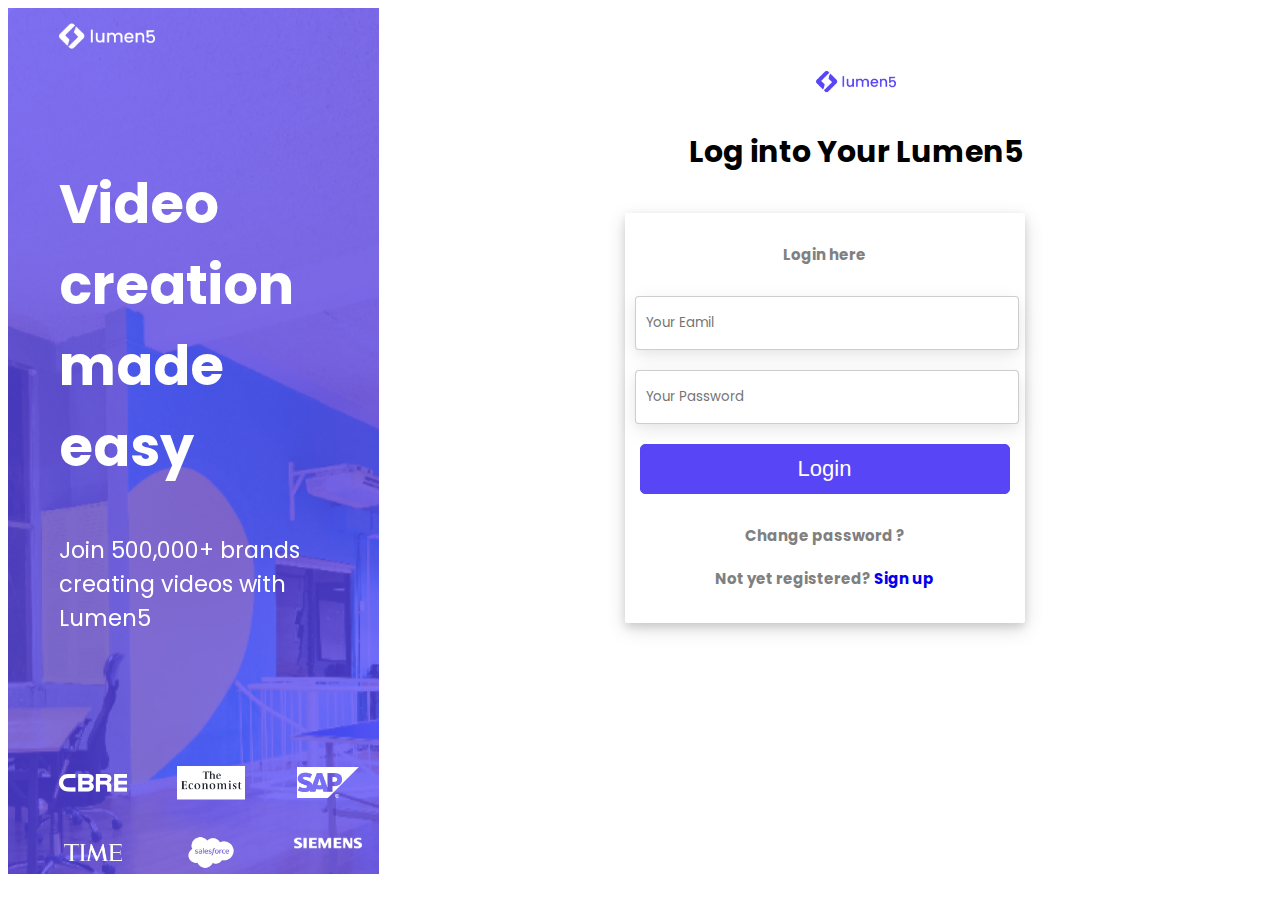
<file: login.html>
<!DOCTYPE html>
<html lang="en">

    <head>
        
        <meta charset="UTF-8">
        <meta http-equiv="X-UA-Compatible" content="IE=edge">
        <meta name="viewport" content="width=device-width, initial-scale=1.0">
        <title>Lumen5 | Video Content Marketing</title>



        <script type="text/javascript">
            function preventBack() { window.history.forward(); }
            setTimeout("preventBack()", 0);
            window.onunload = function () { null };
        </script>


        <link rel="preconnect" href="https://fonts.gstatic.com">
        <link href="https://fonts.googleapis.com/css2?family=Poppins:wght@300&display=swap" rel="stylesheet">
        <link rel="stylesheet" href="Css/signup.css">
        
        <link rel="stylesheet" href="Css/login.css">

    </head>

    <body>


        <div id="parent">


            
            <div id="one" class="bg-text">
                <div>
                    <img src="Images/white_logo.png" alt="Lumen Logo" id="brand_logo">
                </div>

                <h2 id="login_heading">Video creation made easy</h2>

                <p id="login_paragraph">Join 500,000+ brands creating videos with Lumen5</p>

                <div id="logo_branch">
                    <img src="Images/comp1.png" alt="Lumen Logo" id="first">
                    <img src="Images/comp2.png" alt="Lumen Logo" id="second">
                    <img src="Images/comp3.png" alt="Lumen Logo" id="third">
                    <img src="Images/comp4.png" alt="Lumen Logo" id="fourth">
                    <img src="Images/comp5.png" alt="Lumen Logo" id="fifth">
                    <img src="Images/comp6.png" alt="Lumen Logo" id="sixth">

                </div>
               
            </div>


            <div id="two" style="margin-top: 0em;">
                

                <div id = "MenuEnd"></div>

                <div id = "LogInMain" >
                    <div id = "LogInLogo">
                        <img src = "Images/Lumen_logo.png" style="width: 20%; height: auto">
                        <h1 id = "loginH1font">Log into Your Lumen5</h1>
                    </div>
            ​
                    <div id = "LoginHere">
                        <h4 id = "loginFont">Login here</h4>
                        <input type = "email" placeholder="Your Eamil" id="mail" class="onfocus_change">
                        <input type = "password" placeholder="Your Password" id="pass" class="onfocus_change">
                        <button id="login_button" onclick="loginMe()">Login</button>
            ​
                        <h4  id = "ForgetpassFont" style="margin-left: unset;" class="pointer1" onclick="changePassInterface()">Change password ?</h4>
                        <h4 id = "loginFont">Not yet registered? <span id = "spanGreen"> <a href="signup.html" style="text-decoration: none;"> Sign up </a></span></h4>
                    </div>
            ​
                    
                </div>

            </div>

        </div>

    </body>

    <script src="Js/login.js"></script>


    <script>

        let redirectToPage = ()=>{


            let id = event.target.id;

            switch(id){
                case "fb":
                    location.assign("https://www.facebook.com/");
                    break;

                case "twitter":
                    location.assign("https://www.twitter.com/");
                    break;

                case "linkedin":
                    location.assign("https://www.linkedin.com/in/")
                    break;

                case "google":
                    location.assign("https://myaccount.google.com/")
                    break;
            }
            // console.log(id);
        }

    </script>

</html>
</file>
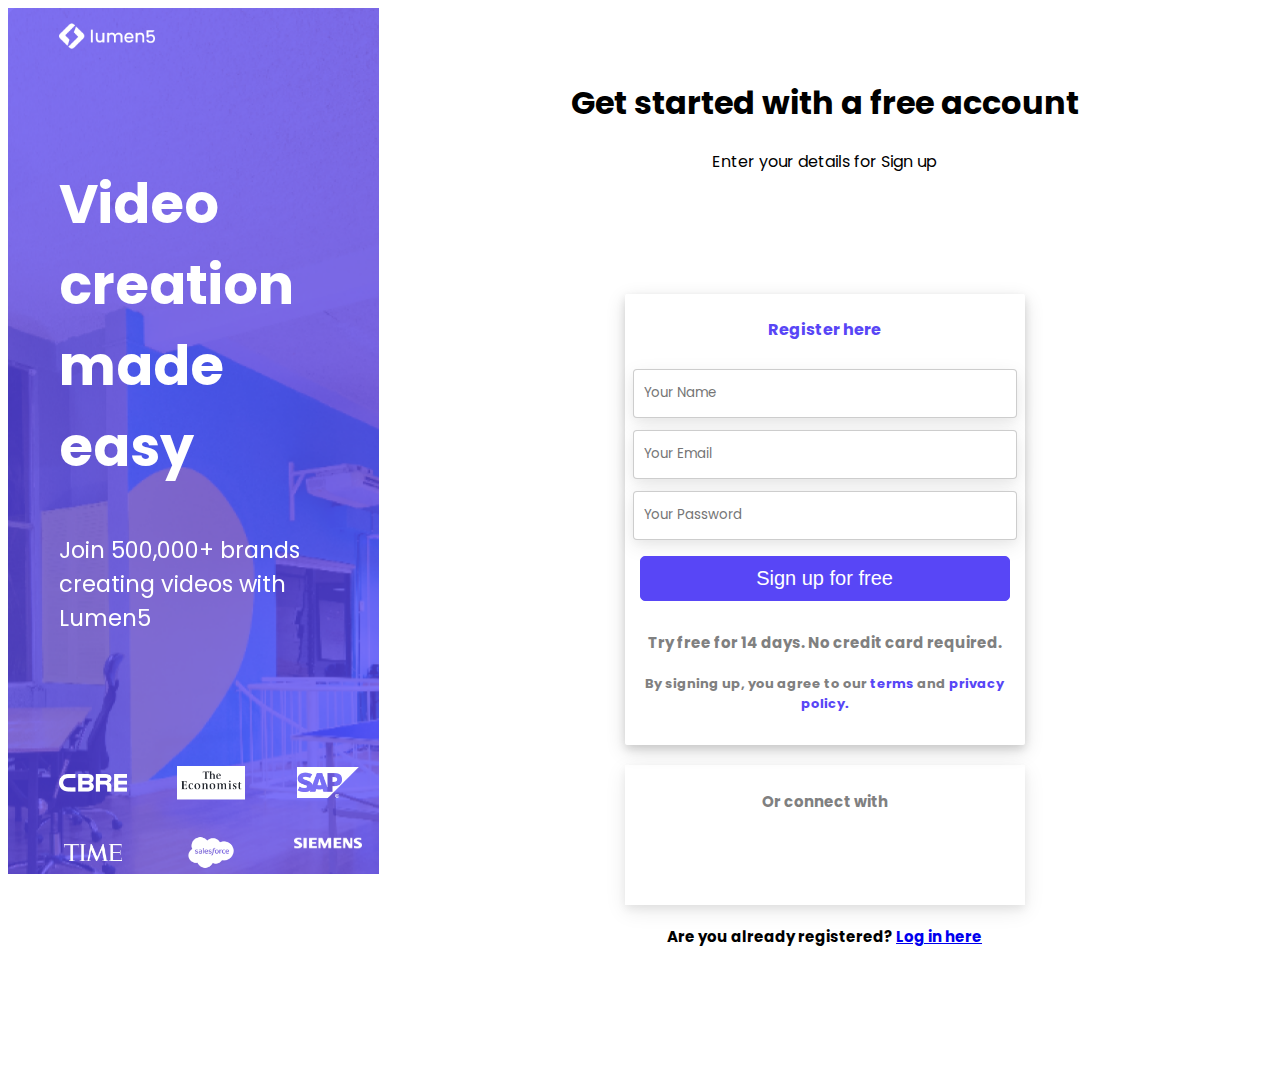
<file: signup.html>
<!DOCTYPE html>
<html lang="en">

    <head>
        
        <meta charset="UTF-8">
        <meta http-equiv="X-UA-Compatible" content="IE=edge">
        <meta name="viewport" content="width=device-width, initial-scale=1.0">
        <title>Lumen5 | Video Content Marketing</title>


        <link rel="preconnect" href="https://fonts.gstatic.com">
        <link href="https://fonts.googleapis.com/css2?family=Poppins:wght@300&display=swap" rel="stylesheet">
        
        <link rel="stylesheet" href="Css/signup.css">

    </head>

    <body onload="noBack();"onpageshow="if (event.persisted) noBack();" onunload="">


        <div id="parent">


            
            <div id="one" class="bg-text">
                <div>
                    <img src="Images/white_logo.png" alt="Lumen Logo" id="brand_logo">
                </div>

                <h2 id="login_heading">Video creation made easy</h2>

                <p id="login_paragraph">Join 500,000+ brands creating videos with Lumen5</p>

                <div id="logo_branch">
                    <img src="Images/comp1.png" alt="Lumen Logo" id="first">
                    <img src="Images/comp2.png" alt="Lumen Logo" id="second">
                    <img src="Images/comp3.png" alt="Lumen Logo" id="third">
                    <img src="Images/comp4.png" alt="Lumen Logo" id="fourth">
                    <img src="Images/comp5.png" alt="Lumen Logo" id="fifth">
                    <img src="Images/comp6.png" alt="Lumen Logo" id="sixth">

                </div>
               
            </div>


            <div id="two">
                

                <div id = "MenuEnd"></div>

                <div id = "SignUpMain">
                    <div id = "SignUpLogo">
                        <h1 id = "font_size2">Get started with a free account</h1>
                        <p id = "font_size2">Enter your details for Sign up</p>
                    </div>

                    <div id = "SignUPHere">
                        <h4 style="color: rgb(88,70,246);">Register here</h4>
                        <input type = "text" placeholder="Your Name" id="name">
                        <input type = "email" placeholder="Your Email" id="mail">
                        <input type = "password" placeholder="Your Password" id="pass">
                        <button class="pointer" id="signup_me" onclick="validateMyData()">Sign up for free</button>

                        <h4 id = "rushifont15" >Try free for 14 days. No credit card required.</h4>
                        <h4 id = "rushifont13"  >By signing up, you agree to our<span id = "spanGreen"> terms </span> and<span id = "spanGreen"> privacy policy.</span></h4>
                    </div>

                    <div id = "SignUpWith">
                        <h3  id = "rushifont15">Or connect with</h3>


                    <div>
                        <div id="fb" onclick="redirectToPage()" class="pointer"></div>
                        <div id="twitter" onclick="redirectToPage()" class="pointer"></div>
                        <div id="linkedin" onclick="redirectToPage()" class="pointer"></div>
                        <div id="google" onclick="redirectToPage()" class="pointer"></div>
                    </div>
                    </div>

                    <h4 id = "lastLogin">Are you already registered? <span id ="spanGreen"><a href="login.html">Log in here</span></h4>
                </div>

            </div>


        </div>

    </body>

    <script src="Js/signup.js"></script>
    <script src="https://ajax.googleapis.com/ajax/libs/jquery/2.1.1/jquery.min.js"></script>


    <script>

        let redirectToPage = ()=>{


            let id = event.target.id;

            switch(id){
                case "fb":
                    location.assign("https://www.facebook.com/");
                    break;

                case "twitter":
                    location.assign("https://www.twitter.com/");
                    break;

                case "linkedin":
                    location.assign("https://www.linkedin.com/in/")
                    break;

                case "google":
                    location.assign("https://myaccount.google.com/")
                    break;
            }
            // console.log(id);
        }


        window.history.forward();
	    function noBack() { window.history.forward(); }


    </script>

</html>
</file>
<file: Css/signup.css>
#parent{
    display: flex;
    flex-direction: row;
    /* border: solid red 1px; */

    /* grid-template: "one two"; */
}

#one{
    /* border: solid pink; */
    width: 25%;
    /* background-image: url("Images/lumen_intro.png"); */
    padding-left: 4%;
    /* background: rgb(70, 70, 228); */
    background-image: url("assets/images/login_signup_back_image.png");
    position: fixed;
  
    

}



#two{

    width: 70%;

    /* border: solid yellow; */
    margin-left: 29.6%;
}



#logo_branch{
    display: grid;
    grid-gap: 10%;
    grid-template: "first second third"
                    "fourth fifth sixth";


    margin-top: 20%;
    /* background: turquoise; */

    /* border: solid black 1px; */
    margin-top: 38%;
}



#first{
    grid-area: first;
}

#second{
    grid-area: second;
}

#third{
    grid-area: third;
}

#fourth{
    grid-area: fourth;
}

#fifth{
    grid-area: fifth;
}

#sixth{
    grid-area: sixth;
}

#brand_logo{


    width: 30%;
    height: auto;
}

#login_heading{

    font-family: 'Poppins', sans-serif;
    font-size: 6vh;
    /* border: solid red; */
    margin-top: 30%;
    margin-right: 15%;
    color: white;


}

#login_paragraph{

    font-family: 'Poppins', sans-serif;
    /* border: solid greenyellow; */
    margin-top: 10%;
    font-size: 2.5vh;
    color: white;

}

#logo_branch img{
    width: 80%;
    /* border: solid pink; */
    margin-bottom: 8%;
}


.pointer{
    cursor: pointer;
}


#signup_me:hover{
    background: mediumturquoise;
}



  
#SignUpMain {
    width: 550px;
    height: 1000px;
    float: auto;
    margin: auto;
    color: gray;
    padding-top: 50px;

    font-family: 'Poppins', sans-serif;
    color: black;
}

#SignUpLogo {
    height: 105px;
    text-align: center;
}

#SignUPHere {
    width: 400px;
    height: 450px;
    border: 0px solid gray;
    box-shadow: 0 4px 8px 0 rgba(0, 0, 0, 0.122),
        0 6px 20px 0 rgba(0, 0, 0, 0.136);
    text-align: center;
    margin: auto;
    border-radius: 2px;
    padding-top: 1px;
    color: gray;
    margin-top: 20%;
}
#SignUPHere > input {
    height: 45px;
    width: 370px;
    text-align: left;
    margin: 6px;
    padding-left: 10px;
    border: 1px solid rgba(128, 128, 128, 0.395);
    box-shadow: 0 4px 8px 0 rgba(0, 0, 0, 0.027),
        0 6px 20px 0 rgba(0, 0, 0, 0.088);
    border-radius: 4px;
}
#SignUPHere > button {
    height: 45px;
    width: 370px;
    text-align: center;
    margin: 10px;
    background-color:rgb(88,70,246);
    color: white;
    border: 1px solid rgb(88,70,246);
    border-radius: 5px;
    font-size: 20px;
}
#spanGreen {
    color: rgb(88,70,246);
    
    /* color: red; */
}

#spanGreen:hover{
    color: rgb(88,70,246);
    /* font-size: 50px; */
    font-weight: bold;
    cursor: pointer;
    text-decoration: underline;
}

#SignUpWith {
    max-width: 400px;
    height: 130px;
    text-align: center;
    margin: auto;
    float: auto;
    border: 0px solid black;
    box-shadow: 0 4px 8px 0 rgba(0, 0, 0, 0.061),
        0 6px 20px 0 rgba(0, 0, 0, 0.088);
    margin-top: 20px;
    padding-top: 10px;
    color: gray;
}

#SignUpWith > div > div {
    width: 85px;
    height: 40px;
    text-align: center;
    color: gray;

    float: left;

    margin: 5px;
    border-radius: 5px;
}

#SignUpWith > div > div:nth-child(1) {
    margin-left: 4%;
    background-image: url(https://desktime.com/assets/img/icons/facebook_v2.svg);
}
#SignUpWith > div > div:nth-child(2) {
    background-image: url(https://desktime.com/assets/img/icons/twitter_v2.svg);
}
#SignUpWith > div > div:nth-child(3) {
    background-image: url(https://desktime.com/assets/img/icons/linkedin_v2.svg);
}
#SignUpWith > div > div:nth-child(4) {
    background-image: url(https://desktime.com/assets/img/icons/google_v2.svg);
}
#lastLogin {
    text-align: center;
    font-size: 15px;
}

#name, #mail, #pass{
    font-family: 'Poppins', sans-serif;
}


#name:focus, #mail:focus, #pass:focus{
    /* border: solid red; */
    /* border: none; */
    /* width: 150%; */
    border-radius: 50px;
    border: solid rgb(88,70,246) 1px;
}

*:focus{
    outline: none;
}



#rushifont5 {
    font-size: 5px;
}
#rushifont13 {
    font-size: 13px;
}
#rushifont15 {
    font-size: 15px;
    margin-left: unset;
}
#rushifont20 {
    font-size: 20px;
}
#rushifont25 {
    font-size: 25px;
}
#rushifont30 {
    font-size: 30px;
}
#rushifont40 {
    font-size: 40px;
}
#rushifont50 {
    font-size: 50px;
}

#rushifont60 {
    font-size: 60px;
}
  



/* Medium devices (landscape tablets, 768px and up) */
@media only screen and (max-width: 768px) {

    /* #parent{
        flex-direction: column;
    } */

    #one{
        visibility: hidden;
    }


    #two{
        margin-left: 10%;
    }

    /* #font_size2{
        width: %;
    } */

} 


/* Extra small devices (phones, 600px and down) */
@media only screen and (max-width: 600px) {



    #two{
        margin-left: 1% !important;
    }

    #SignUpMain{
        margin-left: 0% !important;
    }

    #font_size2{
        width: 80%;
    }


    /* #SignUPHere {

        margin-left: 5%;
    } */
}
</file>
<file: Css/login.css>
.MenuBarToggle {
    transform: translate(10%);
    position: absolute;
  
    border-bottom: 1px solid #eaeaeb;
    text-align: right;
    height: 70px;
    width: 80%;
    line-height: 70px;
    margin: auto;
    margin-bottom: 100px;
  }
  .menuBar {
    margin: 0 30px 0 0;
    border-radius: 5px;
  }
  
  .menuBar a {
    clear: right;
    text-decoration: none;
    color: gray;
    margin: 0 10px;
    line-height: 70px;
  }
  #SignButton {
    width: 90px;
    height: 40px;
    color: white;
    border: 1px solid rgb(16, 120, 16);
    background-color: #5fb92a;
    border-radius: 5px;
  }
  #LogInButton {
    width: 90px;
    height: 40px;
  
    border: 1px solid rgb(149, 154, 149);
    cursor: pointer;
    border-radius: 5px;
  }

  
  
  #Menulabel {
    margin: 0 40px 0 0;
    font-size: 26px;
    line-height: 70px;
    display: none;
    width: 26px;
    float: right;
  }
  #MenuLine {
    width: 100%;
    height: 3px;
    background-color: #5fb92a;
  }
  #toggle {
    display: none;
  }
  .SvgLogo {
    float: left;
    margin: 15px;
  }
  
  @media only screen and (max-width: 900px) {
    #Menulabel {
      display: block;
      cursor: pointer;
    }
    .menuBar {
      text-align: center;
      width: 100%;
      display: none;
    }
    .menuBar a {
      display: block;
      border-bottom: 1px solid #eaeaeb;
      margin: 0;
      background-color: #5fb92a;
      visibility: visible;
      color: white;
      border: 1px solid #5fb92a;
      text-align: left;
      padding-left: 10px;
      padding-right: 10px;
      overflow: hidden;
    }
    #toggle:checked + .menuBar {
      display: block;
    }
    #SignButton {
      width: 100%;
      height: 40px;
      color: #5fb92a;
      border: 1px solid rgba(16, 120, 16, 0);
      background-color: white;
      border-radius: 2px;
    }
    #LogInButton {
      width: 100%;
      height: 40px;
      background-color: #5fb92a;
      border: 1px solid rgb(255, 255, 255);
      color: white;
      border-radius: 2px;
    }
  }


  #login_button:hover{
    background: mediumturquoise;
    cursor: pointer;
}
  #MenuEnd {
    /* height: 100px; */
    width: 100%;
  }
  
  /* menu end */
  
  #LogInMain {
    width: 50%;
    height: auto;
    float: auto;
    margin: auto;
  
    padding-top: 50px;
  }
  #LogInLogo {
    /* height: 180px; */
    width: 400px;
    margin-left: 12%;
    text-align: center;
    /* border: solid red; */
  }
  #LogInLogo > img {
    width: 90px;
    height: 90px;
  }
  #LoginHere {
    width: 400px;
    height: 400px;
    border: 0px solid gray;
    box-shadow: 0 4px 8px 0 rgba(0, 0, 0, 0.122),
      0 6px 20px 0 rgba(0, 0, 0, 0.136);
    text-align: center;
    margin: auto;
    border-radius: 2px;
    padding-top: 10px;
  }
  #LoginHere > input {
    height: 50px;
    width: 370px;
    text-align: left;
    margin: 10px;
    padding-left: 10px;
    border: 1px solid rgba(128, 128, 128, 0.395);
    box-shadow: 0 4px 8px 0 rgba(0, 0, 0, 0.027),
      0 6px 20px 0 rgba(0, 0, 0, 0.088);
    border-radius: 4px;
  }
  #LoginHere > button {
    height: 50px;
    width: 370px;
    text-align: center;
    margin: 10px;
    background-color: rgb(88,70,246);
    color: white;
    border: 1px solid rgb(88,70,246);
    border-radius: 5px;
    font-size: 22px;
  }
  #spanGreen {
    color: rgb(88,70,246);
    font-weight: bold;
  }


  .pointer1:hover{
    cursor: pointer;
    color: rgb(88,70,246) !important;
  }

  #ConnectWith {
    max-width: 400px;
    height: 130px;
    text-align: center;
    margin: auto;
    float: auto;
    border: 0px solid black;
    box-shadow: 0 4px 8px 0 rgba(0, 0, 0, 0.061),
      0 6px 20px 0 rgba(0, 0, 0, 0.088);
    margin-top: 20px;
    padding-top: 10px;
  }
  #ConnectWith > div > div {
    width: 85px;
    height: 40px;
    text-align: center;
  
    float: left;
  
    margin: 5px;
    border-radius: 5px;
  }
  #ConnectWith > div > div:nth-child(1) {
    background-image: url(https://desktime.com/assets/img/icons/facebook_v2.svg);
  }
  #ConnectWith > div > div:nth-child(2) {
    background-image: url(https://desktime.com/assets/img/icons/twitter_v2.svg);
  }
  #ConnectWith > div > div:nth-child(3) {
    background-image: url(https://desktime.com/assets/img/icons/linkedin_v2.svg);
  }
  #ConnectWith > div > div:nth-child(4) {
    background-image: url(https://desktime.com/assets/img/icons/google_v2.svg);
  }
  #loginH1font {
    font-size: 30px;
    color: black;
    font-family: 'Poppins', sans-serif;
    /* border: solid pink 1px; */
    width: 100%;
  }
  #ForgetpassFont {
    font-size: 15px;
    color: gray;
    font-family: 'Poppins', sans-serif;
  }
  #loginFont {
    font-family: 'Poppins', sans-serif;
    font-size: 15px;
    color: gray;
    margin-left: unset;
  }

  .onfocus_change{
    border-radius: 50px;
    border: solid rgb(88,70,246) 1px;
    /* background: rgb(88,70,246); */
  }

  #mail, #pass{
    font-family: 'Poppins', sans-serif;
    border: solid black;
    outline: none;
  }
  
#mail:focus, #pass:focus{
    /* border: solid red; */
    /* border: none; */
    /* width: 150%; */
    border-radius: 50px;
    border: solid rgb(88,70,246) 1px;
}

*:focus{
    outline: none;
}
#login_button{
  background: rgb(88,70,246);
}

@media only screen and (max-width: 768px) {


  #LogInLogo {
    /* height: 180px; */
    width: 400px;
    margin-left: 5%;

  }

} 


@media only screen and (max-width: 992px) {


  #LogInLogo {
    /* height: 180px; */
    /* width: 400px; */
    margin-left: 5%;

  }

}
</file>
